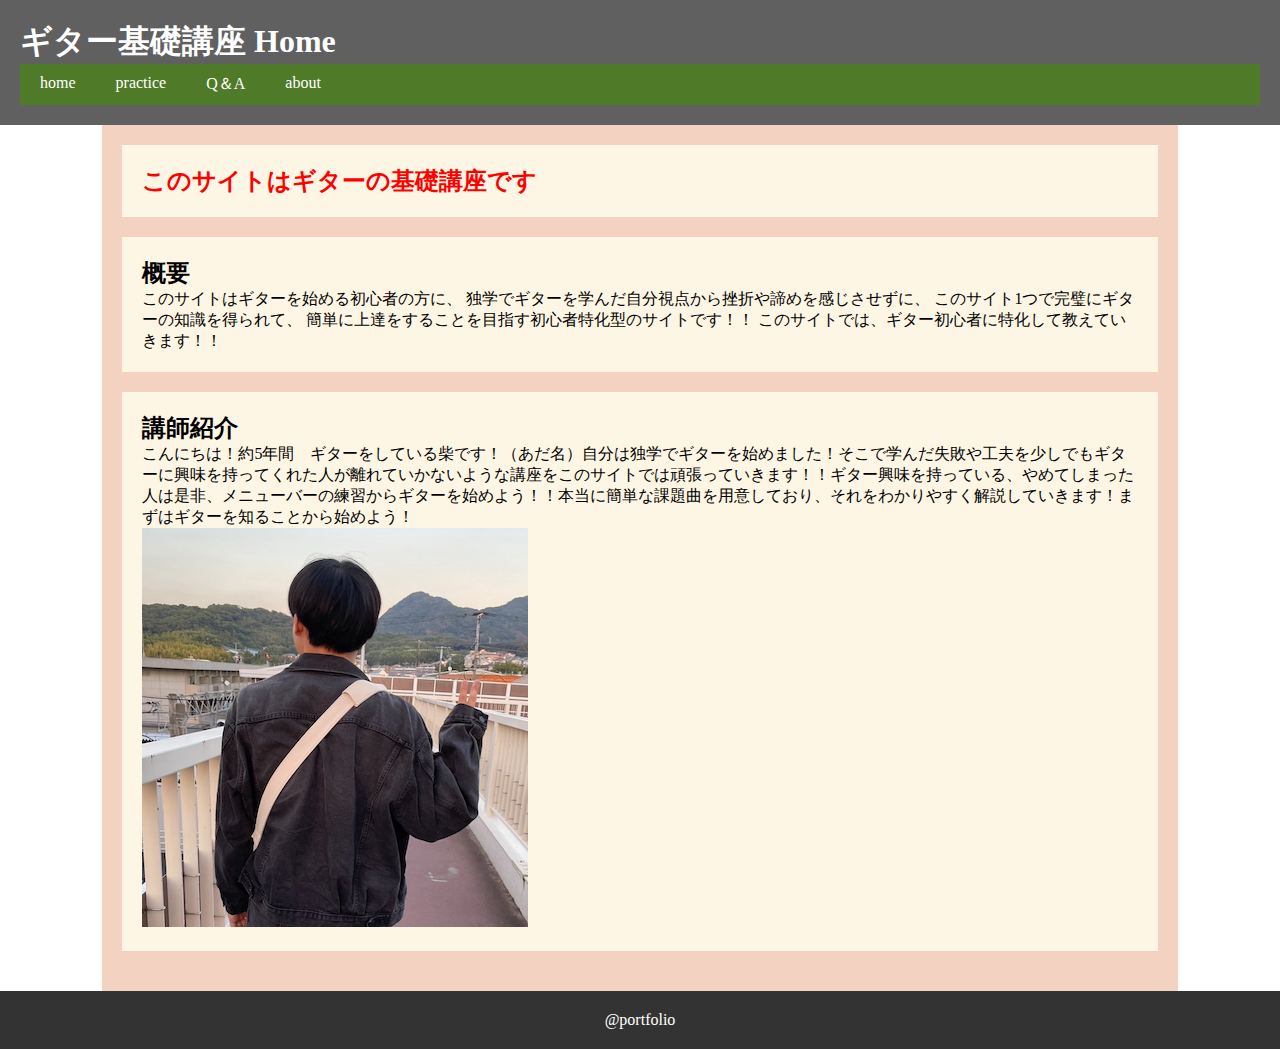
<file: index.html>
<!DOCTYPE html>
<html lang="ja">

<head>
  <meta charset="UTF-8"><a href = "ttt.html"></a>
  <link rel="stylesheet" href="style.css">
  <title>portfolio</title>
</head>

<body>
    <header> 

    <h1>ギター基礎講座 Home</h1> 

    <nav class="main-menu"> 

      <ul> 

        <li><a href="index.html">home</a></li> 

        <li class="gnavi__list"><a href="favorite.html">practice</a>
          <ul class="dropdown__lists">
                <li class="dropdown__list"><a href="ttt.html">コード練習</a></li>
                <li class="dropdown__list"><a href="kadaikyoku.html">課題曲</a></li>
          </ul>
            </li>

        <li><a href="hobby.html">Q＆A</a></li> 

        <li><a href="sonota.html">about</a></li>

        

      </ul> 

    </nav> 

  </header> 

  <div id="wrap">

  

    <main>

      <section>
<article> 

          <h2></h2> 

          <p>
          <font color="red"><h2>このサイトはギターの基礎講座です<h2></font>
          </p> 

        </article> 

 

        <article> 

          <h2>概要</h2> 

          <p>このサイトはギターを始める初心者の方に、
独学でギターを学んだ自分視点から挫折や諦めを感じさせずに、
このサイト1つで完璧にギターの知識を得られて、
簡単に上達をすることを目指す初心者特化型のサイトです！！
このサイトでは、ギター初心者に特化して教えていきます！！</p> 

        </article> 
            
            <article> 

          <h2>講師紹介</h2> 

          <p>こんにちは！約5年間　ギターをしている柴です！（あだ名）自分は独学でギターを始めました！そこで学んだ失敗や工夫を少しでもギターに興味を持ってくれた人が離れていかないような講座をこのサイトでは頑張っていきます！！ギター興味を持っている、やめてしまった人は是非、メニューバーの練習からギターを始めよう！！本当に簡単な課題曲を用意しており、それをわかりやすく解説していきます！まずはギターを知ることから始めよう！</p> 
          <div class="box3">
            <div class="images"><p><img src="images/IMG_4870.jpg" alt="画像"></p>

        </article> 
                
      </section>



    </main>

    

  </div>
    <footer>
        <p>@portfolio </p> 
    </footer>

</body>
</html>
</file>
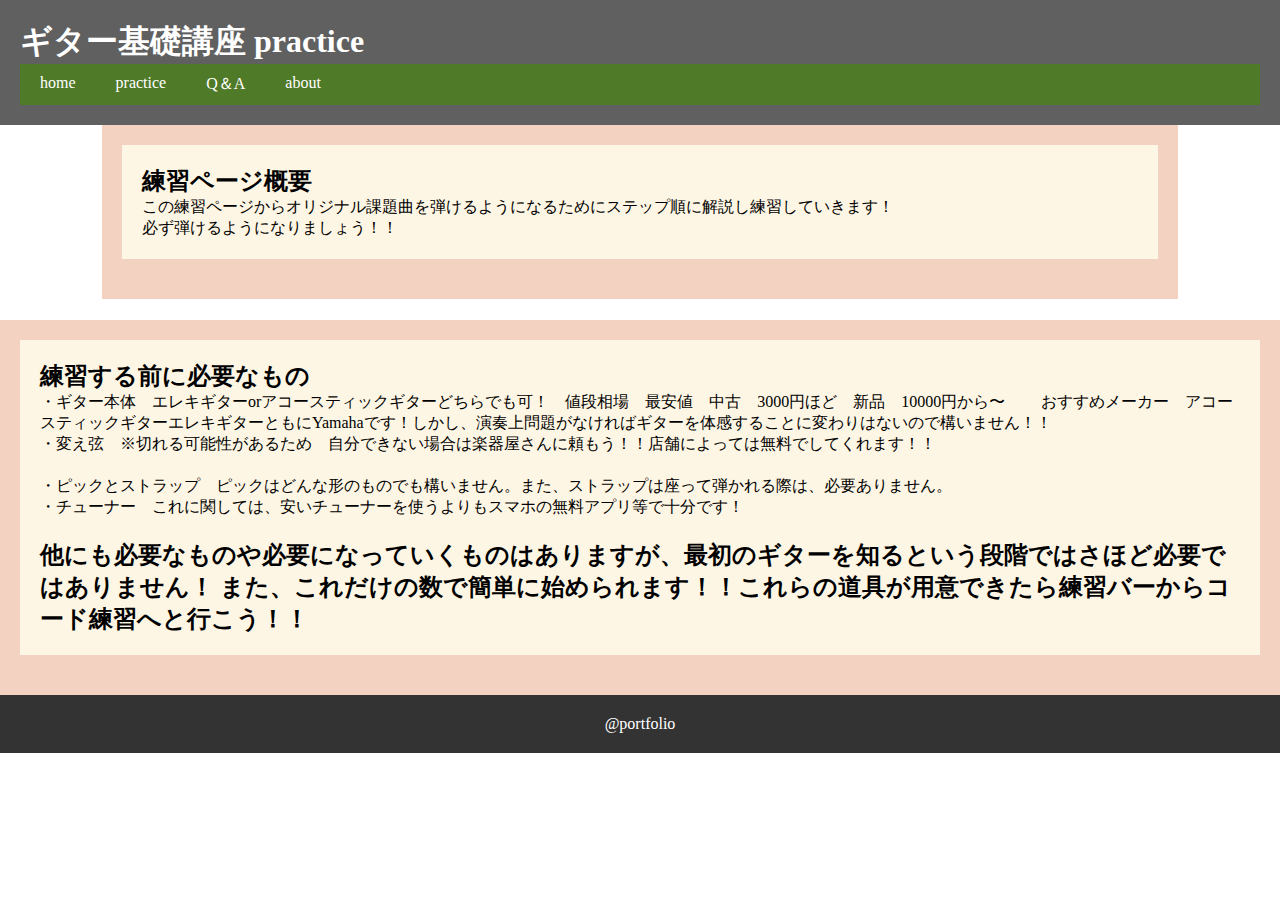
<file: favorite.html>
<!DOCTYPE html>
<html lang="ja">

<head>
  <meta charset="UTF-8">
  <link rel="stylesheet" href="style.css">
  <title>portfolio</title>
</head>

<body>
    <header> 

    <h1>ギター基礎講座 practice</h1> 

    <nav class="main-menu"> 

      <ul> 

        <li><a href="index.html">home</a></li> 

        <li class="gnavi__list"><a href="favorite.html">practice</a>
        <ul class="dropdown__lists">
                <li class="dropdown__list"><a href="ttt.html">コード練習</a></li>
                <li class="dropdown__list"><a href="kadaikyoku.html">課題曲</a></li>
          </ul>
            </li>
          
        <li><a href="hobby.html">Q＆A</a></li> 
          
        <li><a href="sonota.html">about</a></li>

      </ul> 

    </nav> 

  </header> 

  <div id="wrap">

  

    <main>

      <section>
<article> 

          <h2>練習ページ概要</h2> 

          <p>この練習ページからオリジナル課題曲を弾けるようになるためにステップ順に解説し練習していきます！</p> 
              <p>必ず弾けるようになりましょう！！</p> </div>

        </article> 

 
　　　　　　<section>
        <article> 

          <h2>練習する前に必要なもの</h2> 

          <p>・ギター本体　エレキギターorアコースティックギターどちらでも可！　値段相場　最安値　中古　3000円ほど　新品　10000円から〜
          　　おすすめメーカー　アコースティックギターエレキギターともにYamahaです！しかし、演奏上問題がなければギターを体感することに変わりはないので構いません！！</p> 
          <p>・変え弦　※切れる可能性があるため　自分できない場合は楽器屋さんに頼もう！！店舗によっては無料でしてくれます！！</p> 
     　　 <p>・ピックとストラップ　ピックはどんな形のものでも構いません。また、ストラップは座って弾かれる際は、必要ありません。</p> </div>
              <p>・チューナー　これに関しては、安いチューナーを使うよりもスマホの無料アプリ等で十分です！</p> </div>

      　　<h2>他にも必要なものや必要になっていくものはありますが、最初のギターを知るという段階ではさほど必要ではありません！
また、これだけの数で簡単に始められます！！これらの道具が用意できたら練習バーからコード練習へと行こう！！</h2>
      
        </article> 
      </section>



    </main>

    

  </div>
    <footer>
        <p>@portfolio </p> 
    </footer>

</body>
</html>
</file>
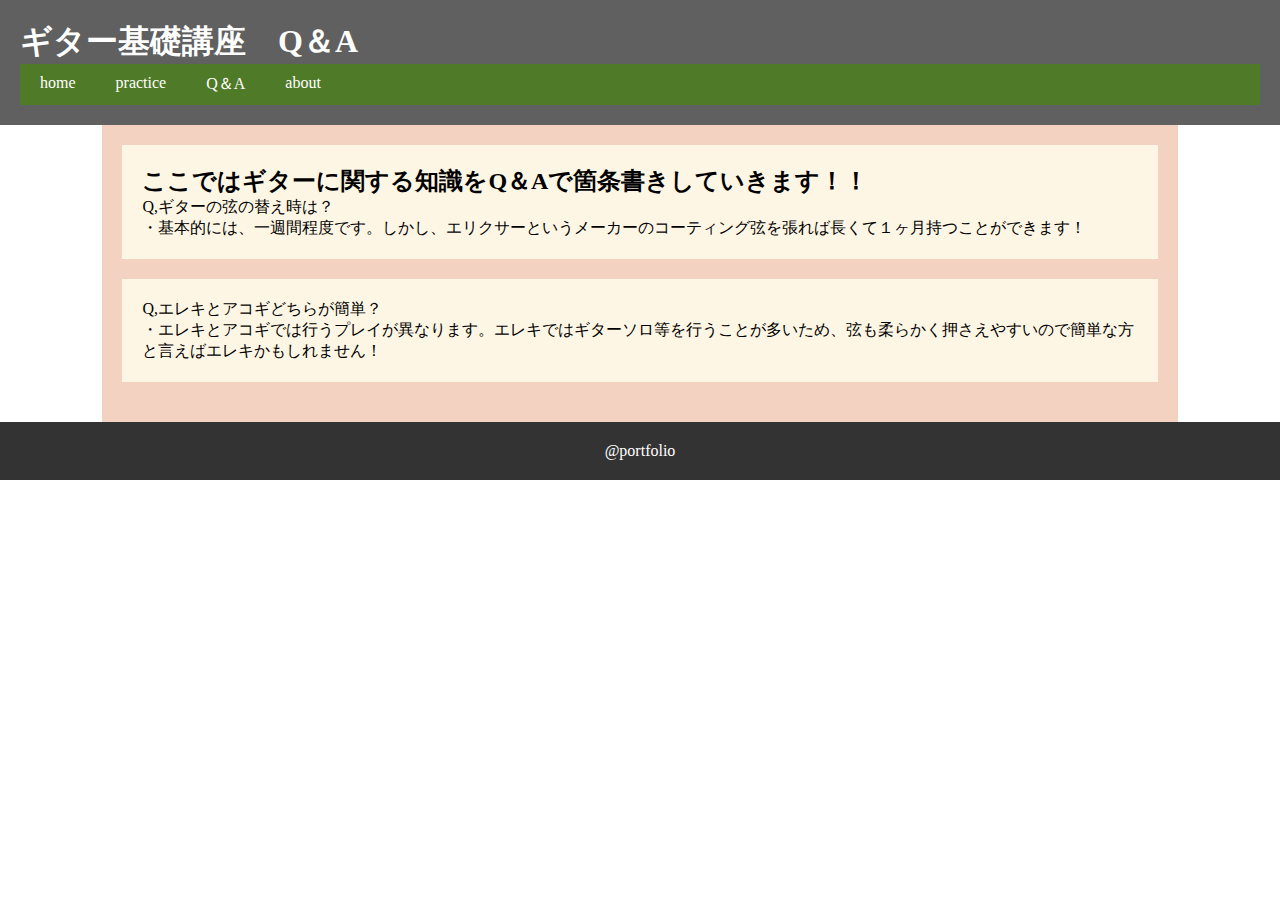
<file: hobby.html>
<!DOCTYPE html>
<html lang="ja">

<head>
  <meta charset="UTF-8">
  <link rel="stylesheet" href="style.css">
  <title>portfolio</title>
</head>

<body>
    <header> 

    <h1>ギター基礎講座　Q＆A</h1> 

    <nav class="main-menu"> 

      <ul> 

        <li><a href="index.html">home</a></li> 

        <li class="gnavi__list"><a href="favorite.html">practice</a>
          <ul class="dropdown__lists">
                <li class="dropdown__list"><a href="ttt.html">コード練習</a></li>
                <li class="dropdown__list"><a href="kadaikyoku.html">課題曲</a></li>
          </ul>
            </li>

        <li><a href="hobby.html">Q＆A</a></li> 

        <li><a href="sonota.html">about</a></li>

      </ul> 

    </nav> 

  </header> 

  <div id="wrap">

  

    <main>

      <section>
<article> 

          <h2>ここではギターに関する知識をQ＆Aで箇条書きしていきます！！</h2> 
          <div class="box3"> 
          <p>Q,ギターの弦の替え時は？</p> 
          <p>・基本的には、一週間程度です。しかし、エリクサーというメーカーのコーティング弦を張れば長くて１ヶ月持つことができます！</p> </div>
          
          </article>
          
<article>
          <div class="box3">
          <p>Q,エレキとアコギどちらが簡単？</p> </div>
          <p>・エレキとアコギでは行うプレイが異なります。エレキではギターソロ等を行うことが多いため、弦も柔らかく押さえやすいので簡単な方と言えばエレキかもしれません！</p> </div>
          </div>
        </article> 
      </section>



    </main>

    

  </div>
    <footer>
        <p>@portfolio </p> 
    </footer>

</body>
</html>
</file>
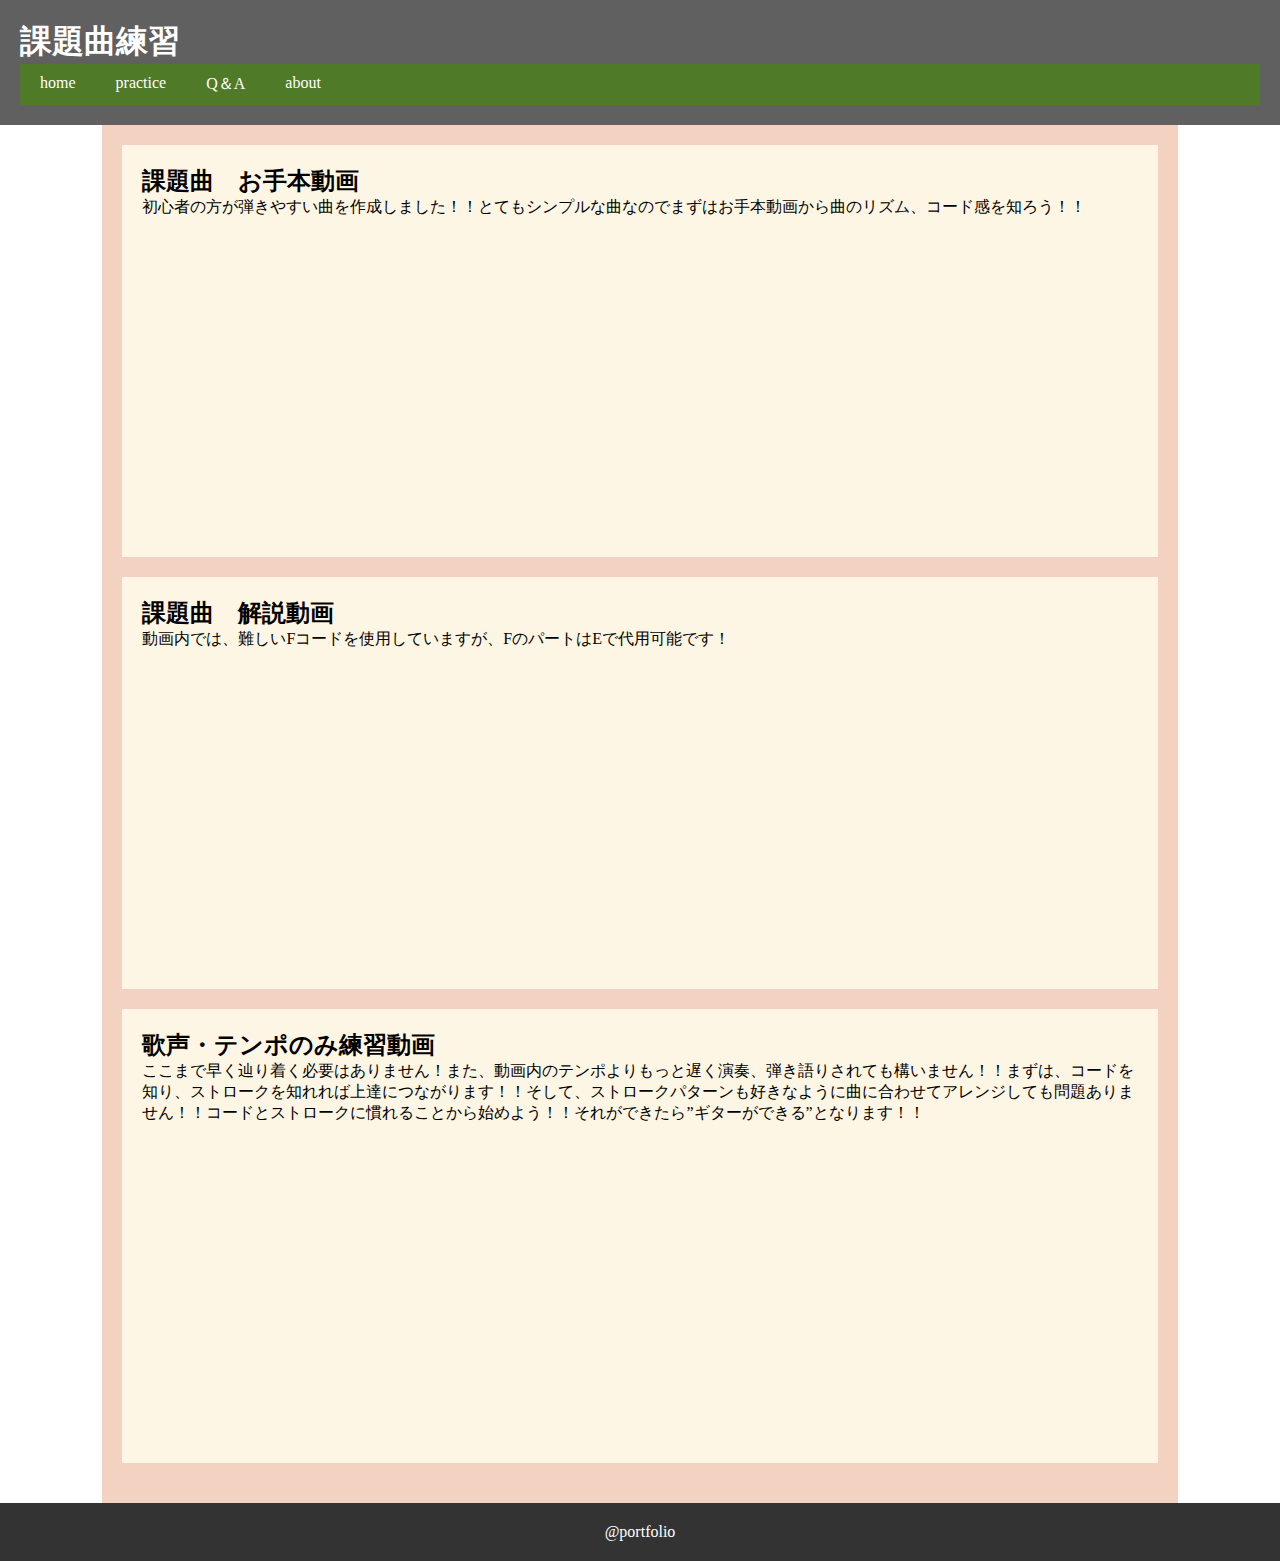
<file: kadaikyoku.html>
<!DOCTYPE html>
<html lang="ja">

<head>
  <meta charset="UTF-8">
  <link rel="stylesheet" href="style.css">
  <title>portfolio</title>
</head>

<body>
    <header> 

    <h1>課題曲練習</h1> 

    <nav class="main-menu"> 

      <ul> 

        <li><a href="index.html">home</a></li> 

        <li class="gnavi__list"><a href="favorite.html">practice</a>
        <ul class="dropdown__lists">
                <li class="dropdown__list"><a href="ttt.html">コード練習</a></li>
                <li class="dropdown__list"><a href="#">課題曲</a></li>
          </ul>
            </li>
          
        <li><a href="hobby.html">Q＆A</a></li> 
          
        <li><a href="sonota.html">about</a></li>

      </ul> 

    </nav> 

  </header> 

  <div id="wrap">

  

    <main>

      <section>
				
<article> 
		
			<h2>課題曲　お手本動画</h2>
		
		<p>初心者の方が弾きやすい曲を作成しました！！とてもシンプルな曲なのでまずはお手本動画から曲のリズム、コード感を知ろう！！</p> 
		<iframe width="560" height="315" src="https://www.youtube.com/embed/A5OiyuSUinQ?si=cynMV2Sgp6Y3AmUT" title="YouTube video player" frameborder="0" allow="accelerometer; autoplay; clipboard-write; encrypted-media; gyroscope; picture-in-picture; web-share" allowfullscreen></iframe>
						
		</article> 

        <article> 

          <h2>課題曲　解説動画</h2> 

					<p>動画内では、難しいFコードを使用していますが、FのパートはEで代用可能です！</p>
          <iframe width="560" height="315" src="https://www.youtube.com/embed/8O735W3QM0g?si=p-qnL5IvV3ubKARI" title="YouTube video player" frameborder="0" allow="accelerometer; autoplay; clipboard-write; encrypted-media; gyroscope; picture-in-picture; web-share" allowfullscreen></iframe> 

        </article> 
					
		<article> 
						
         <h2>歌声・テンポのみ練習動画</h2> 

          <p>ここまで早く辿り着く必要はありません！また、動画内のテンポよりもっと遅く演奏、弾き語りされても構いません！！まずは、コードを知り、ストロークを知れれば上達につながります！！そして、ストロークパターンも好きなように曲に合わせてアレンジしても問題ありません！！コードとストロークに慣れることから始めよう！！それができたら”ギターができる”となります！！</p> 
          <iframe width="560" height="315" src="https://www.youtube.com/embed/jWsDwzXyQew?si=_m8K4adwVHJtljD4" title="YouTube video player" frameborder="0" allow="accelerometer; autoplay; clipboard-write; encrypted-media; gyroscope; picture-in-picture; web-share" allowfullscreen></iframe>
		
		</article> 
      </section>



    </main>

    

  </div>
    <footer>
        <p>@portfolio </p> 
    </footer>

</body>
</html>
</file>
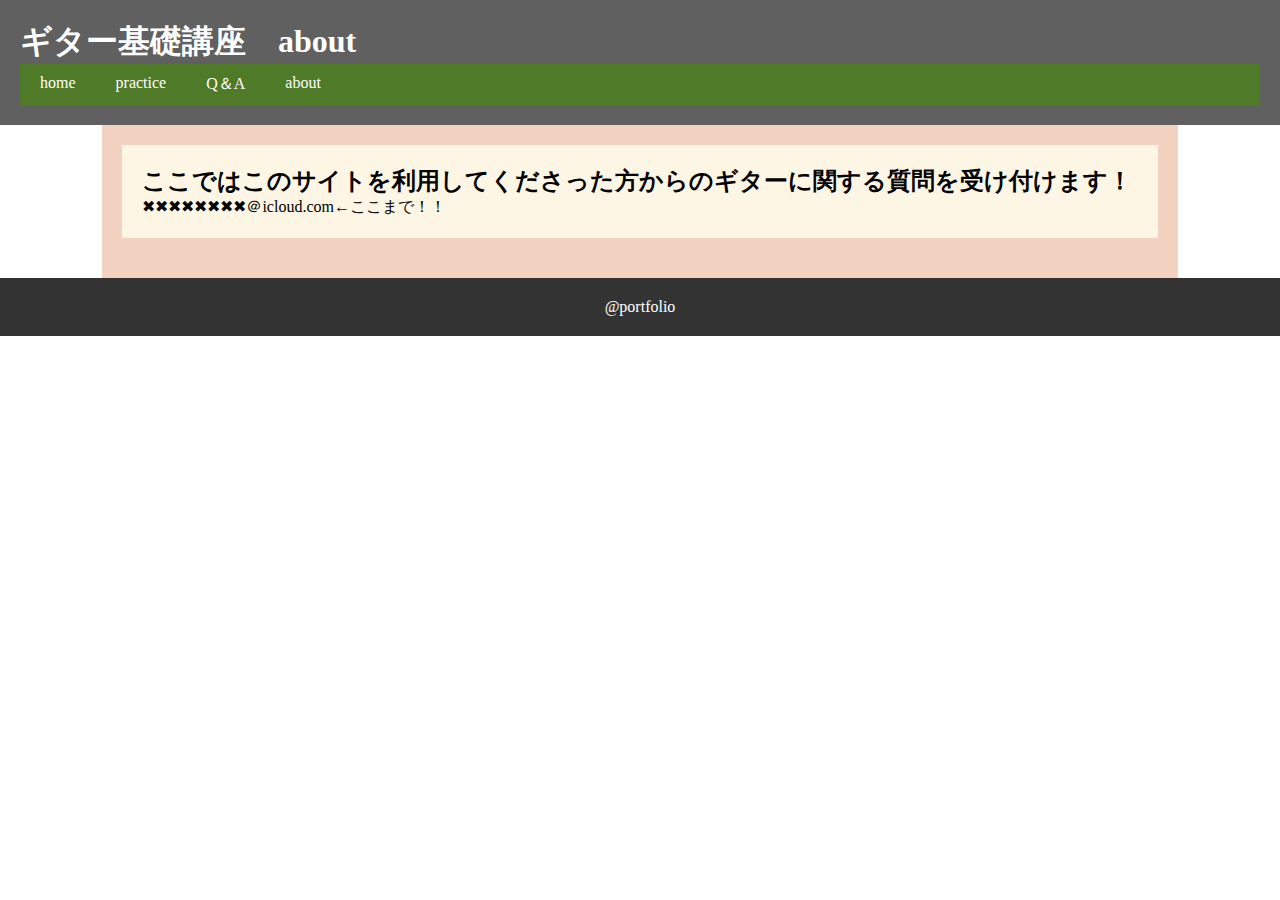
<file: sonota.html>
<!DOCTYPE html>
<html lang="ja">

<head>
  <meta charset="UTF-8">
  <link rel="stylesheet" href="style.css">
  <title>portfolio</title>
</head>

<body>
    <header> 

    <h1>ギター基礎講座　about</h1> 

    <nav class="main-menu"> 

      <ul> 

        <li><a href="index.html">home</a></li> 

        <li class="gnavi__list"><a href="favorite.html">practice</a>
          <ul class="dropdown__lists">
                <li class="dropdown__list"><a href="ttt.html">コード練習</a></li>
                <li class="dropdown__list"><a href="kadaikyoku.html">課題曲</a></li>
          </ul>
            </li>

        <li><a href="hobby.html">Q＆A</a></li> 

        <li><a href="sonota.html">about</a></li>

      </ul> 

    </nav> 

  </header> 

  <div id="wrap">

  

    <main>

      <section>
<article> 

          <h2>ここではこのサイトを利用してくださった方からのギターに関する質問を受け付けます！</h2> 
 <p>✖︎✖︎✖︎✖︎✖︎✖︎✖︎✖︎＠icloud.com←ここまで！！</p> 
          </div>
          

        </article> 
      </section>



    </main>

    

  </div>
    <footer>
        <p>@portfolio </p> 
    </footer>

</body>
</html>
</file>
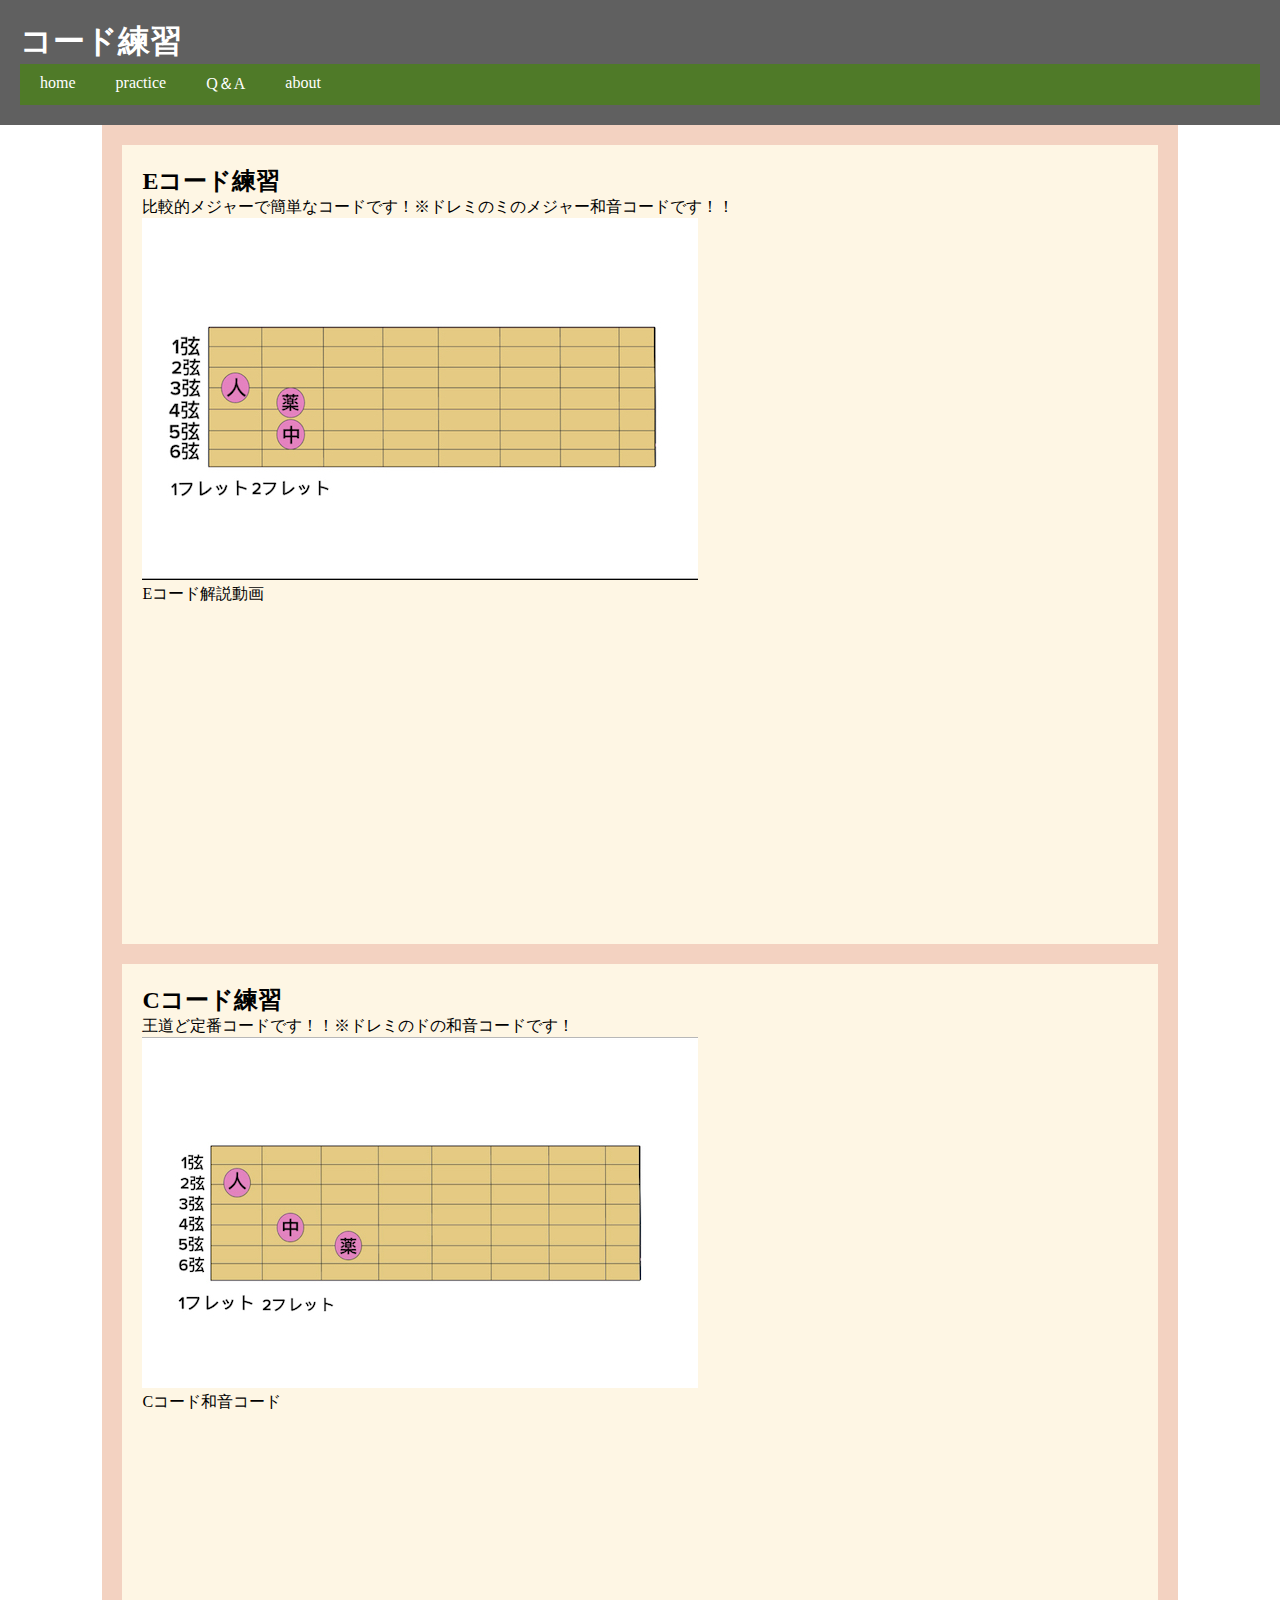
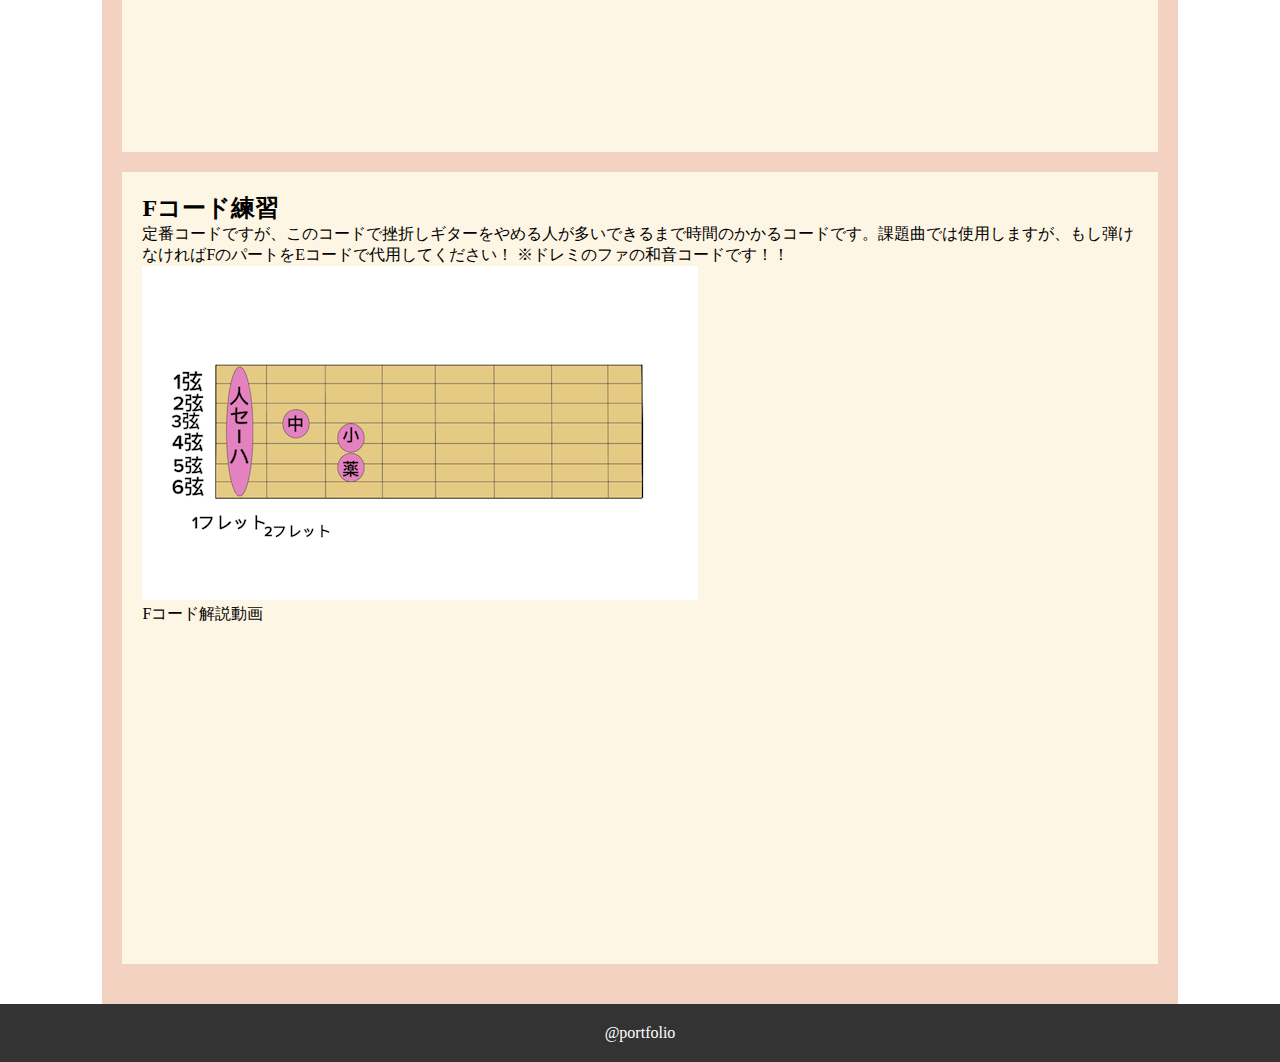
<file: ttt.html>
<!DOCTYPE html>
<html lang="ja">

<head>
  <meta charset="UTF-8">
  <link rel="stylesheet" href="style.css">
  <title>portfolio</title>
</head>

<body>
    <header> 

    <h1>コード練習</h1> 

    <nav class="main-menu"> 

      <ul> 

        <li><a href="index.html">home</a></li> 

        <li class="gnavi__list"><a href="favorite.html">practice</a>
        <ul class="dropdown__lists">
                <li class="dropdown__list"><a href="ttt.html">コード練習</a></li>
                <li class="dropdown__list"><a href="kadaikyoku.html">課題曲</a></li>
          </ul>
            </li>
          
        <li><a href="hobby.html">Q＆A</a></li> 
          
        <li><a href="sonota.html">about</a></li>

      </ul> 

    </nav> 

  </header> 

  <div id="wrap">

  

    <main>

      <section>
				
<article> 
		
			<h2>Eコード練習</h2>
		
		<p>比較的メジャーで簡単なコードです！※ドレミのミのメジャー和音コードです！！</p>  
		<div class="images"><p><img src="images/IMG_4700.jpg" alt="画像"></p>
          <p>Eコード解説動画</p> 
		<iframe width="560" height="315" src="https://www.youtube.com/embed/D_9-043FvEI?si=kBfF9B-hS87AA99w" title="YouTube video player" frameborder="0" allow="accelerometer; autoplay; clipboard-write; encrypted-media; gyroscope; picture-in-picture; web-share" allowfullscreen></iframe>
						
		</article> 

        <article> 

          <h2>Cコード練習</h2> 

          <p>王道ど定番コードです！！※ドレミのドの和音コードです！</p> 
		<div class="images"><p><img src="images/IMG_4699.jpg" alt="画像"></p> 	
			<p>Cコード和音コード</p>
			<iframe width="560" height="315" src="https://www.youtube.com/embed/zMY72g_kTGo?si=BeiHmScUbd5zeQn3" title="YouTube video player" frameborder="0" allow="accelerometer; autoplay; clipboard-write; encrypted-media; gyroscope; picture-in-picture; web-share" allowfullscreen></iframe>
		  

        </article> 
					
		<article> 
						
         <h2>Fコード練習</h2> 

          <p>定番コードですが、このコードで挫折しギターをやめる人が多いできるまで時間のかかるコードです。課題曲では使用しますが、もし弾けなければFのパートをEコードで代用してください！
※ドレミのファの和音コードです！！</p> 
		  <div class="images"><p><img src="images/IMG_4701.jpg" alt="画像"></p>
		  <p>Fコード解説動画</p> 
		  <iframe width="560" height="315" src="https://www.youtube.com/embed/TesydkMqH2c?si=LkTRExcsEwgDaFX2" title="YouTube video player" frameborder="0" allow="accelerometer; autoplay; clipboard-write; encrypted-media; gyroscope; picture-in-picture; web-share" allowfullscreen></iframe>
												
		</article> 
      </section>



    </main>

    

  </div>
    <footer>
        <p>@portfolio </p> 
    </footer>

</body>
</html>
</file>
<file: style.css>
@charset "UTF-8";
* { 
  margin: 0; 
  padding: 0; 

  list-style: none; 

  text-decoration: none; 
} 
 
#wrap { 

  width: 84%; 
  max-width: 1280px; 

  margin: 0 auto; 

} 

header { 
	background: #606060;
color: #FFF; 

  padding: 20px;	
} 
 
.main-menu { 
  background: #4f7a28; 
} 
 .main-menu ul { 
  display: flex; 
} 

.main-menu ul li {
/*	width: 20%;*/
}
 .main-menu ul li a { 

  color: #FFF; 

  display: block; 

  padding: 10px 20px; 

} 

.gnavi__list {
  position: relative;
}

 .main-menu ul.dropdown__lists {
    display: none;/*デフォルトでは非表示の状態にしておく*/
    width: 200px;
    position: absolute;
/*    top: 60px;*/
	left: 0;
	background:#000;
}
.gnavi__list:hover .dropdown__lists {
    display: block;/*Gナビメニューにホバーしたら表示*/
}

.dropdown__lists {
	display: block;
}

.main-menu ul li a:hover { 

  background: #222; 

} 
main { 
  display: flex; 
} 

section { 
	background: #f3d2c1; 
	flex: 3;
padding: 20px;
} 
 
article { 
	background: #fef6e4; 
	  padding: 20px; 

  margin-bottom: 20px; 
} 
 
aside { 
	background: #fef6e4;
   flex: 1;	
} 
 
.sub-menu { 
	background: #999; 
} 
 .sub-menu ul li a { 

  color: #FFF; 

  display: block; 

  padding: 10px 20px; 

} 

 

.sub-menu ul li a:hover { 

  background: #666; 

} 
footer { 
	background: #333; 
	  color: #FFF; 

  padding: 20px; 
  text-align: center; 
}
</file>
